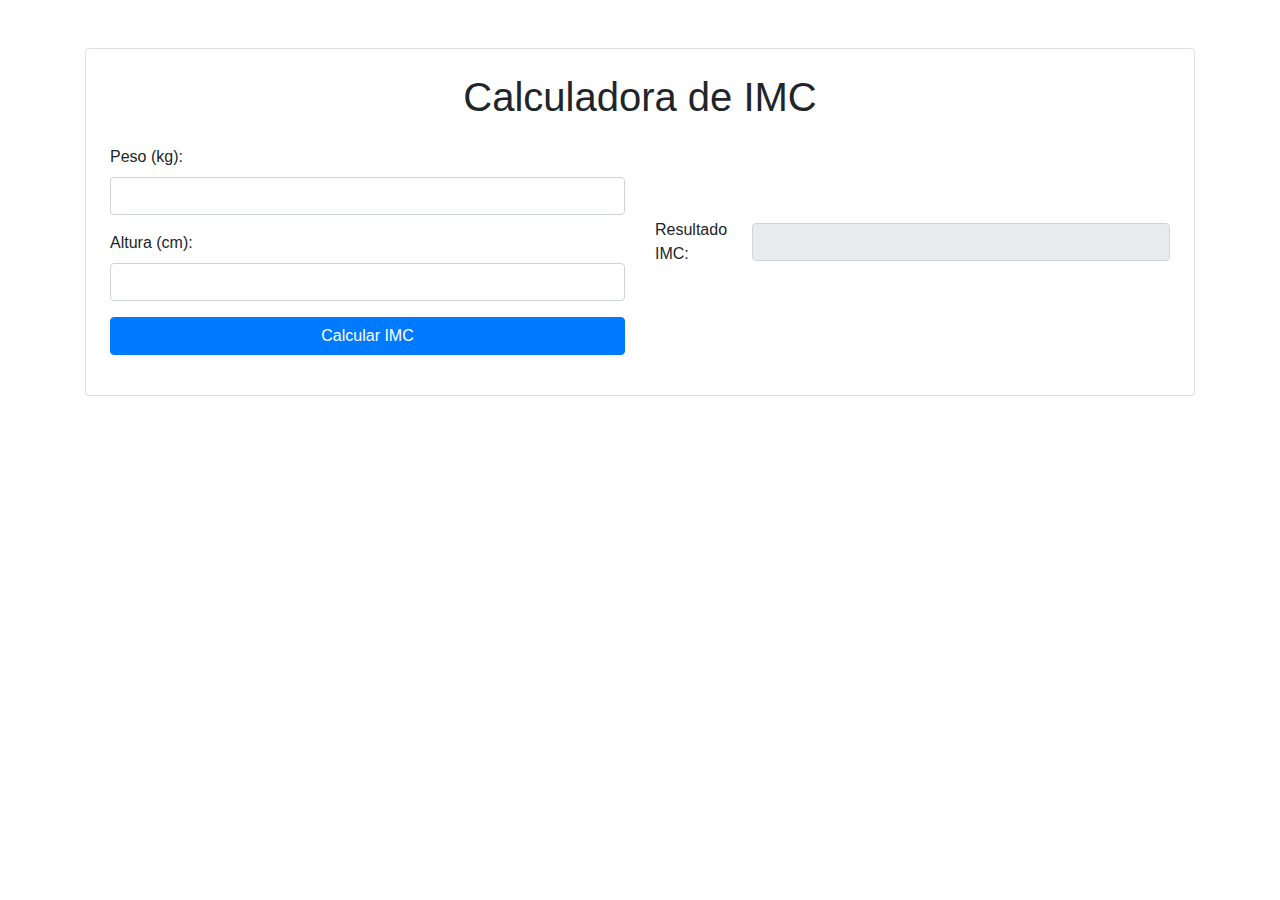
<file: index.html>
<!DOCTYPE html>
<html lang="es">
  <head>
    <meta charset="UTF-8" />
    <meta name="viewport" content="width=device-width, initial-scale=1.0" />
    <title>Calculadora de IMC</title>
    <link
      rel="stylesheet"
      href="https://stackpath.bootstrapcdn.com/bootstrap/4.5.2/css/bootstrap.min.css"
    />
  </head>
  <body>
    <div class="container mt-5">
      <div class="card p-4">
        <h1 class="mb-4 text-center">Calculadora de IMC</h1>
        <form id="imcForm" class="row">
          <div class="col-md-6 mb-3">
            <div class="form-group">
              <label for="peso" class="mr-2">Peso (kg):</label>
              <input type="number" id="peso" class="form-control" required />
            </div>
            <div class="form-group">
              <label for="altura">Altura (cm):</label>
              <input type="number" id="altura" class="form-control" required />
            </div>
            <button type="submit" class="btn btn-primary btn-block">
              Calcular IMC
            </button>
          </div>
          <div class="col-md-6 d-flex align-items-center mb-3">
            <div class="form-group d-flex align-items-center w-100">
              <label for="resultadoIMC" class="mr-2 mb-0">Resultado IMC:</label>
              <input
                type="text"
                id="resultadoIMC"
                class="form-control"
                readonly
              />
            </div>
          </div>
        </form>
      </div>
    </div>

    <script src="./js/main.js"></script>
    <script src="https://stackpath.bootstrapcdn.com/bootstrap/4.5.2/js/bootstrap.min.js"></script>
  </body>
</html>
</file>
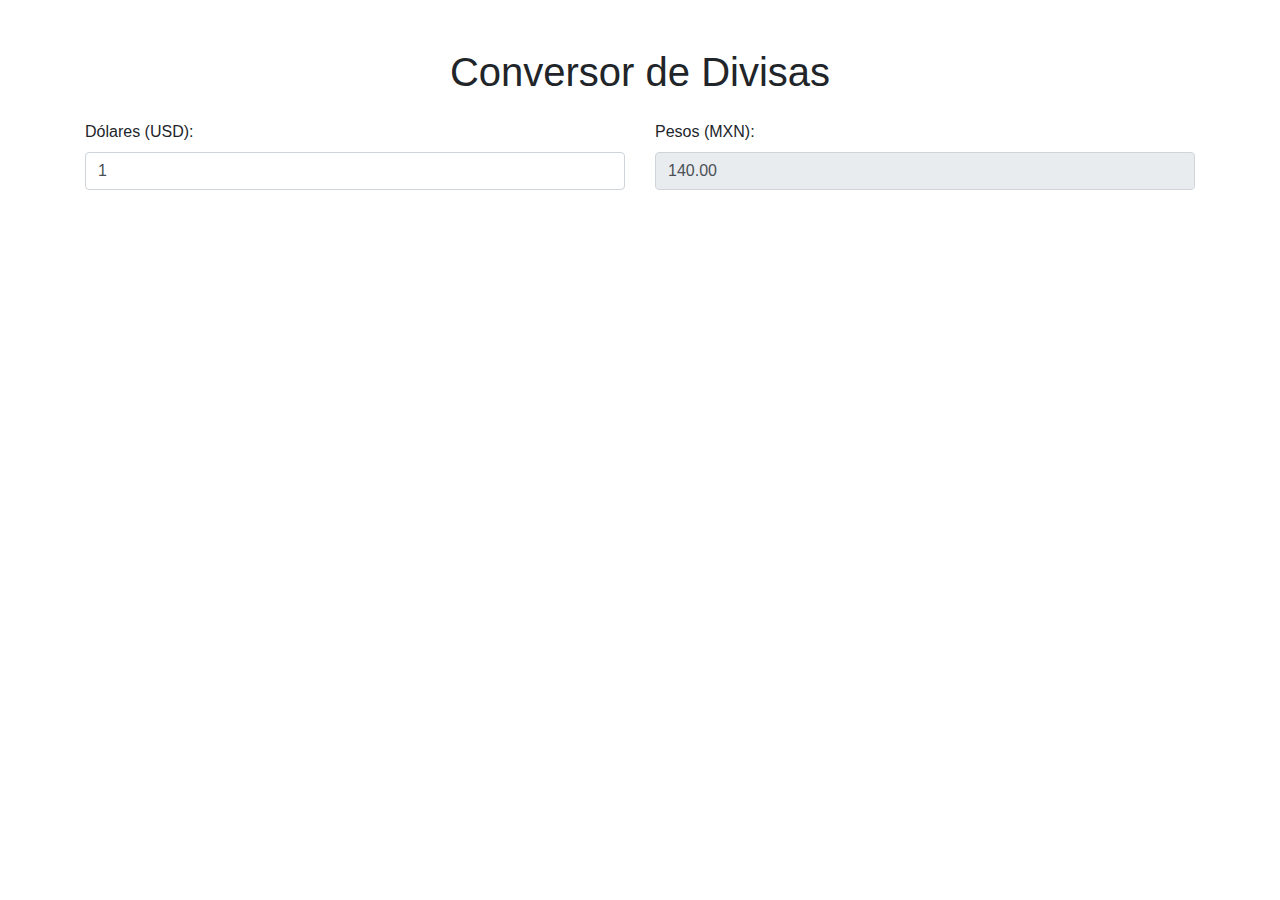
<file: conversion.html>
<!DOCTYPE html>
<html lang="es">
  <head>
    <meta charset="UTF-8" />
    <meta name="viewport" content="width=device-width, initial-scale=1.0" />
    <title>Conversor de Divisas</title>
    <link
      rel="stylesheet"
      href="https://stackpath.bootstrapcdn.com/bootstrap/4.5.2/css/bootstrap.min.css"
    />
  </head>
  <body>
    <div class="container mt-5">
      <h1 class="text-center mb-4">Conversor de Divisas</h1>
      <div class="row">
        <div class="col-md-6">
          <div class="form-group">
            <label for="usdInput">Dólares (USD):</label>
            <input type="number" id="usdInput" class="form-control" value="1" />
          </div>
        </div>
        <div class="col-md-6">
          <div class="form-group">
            <label for="mxnInput">Pesos (MXN):</label>
            <input type="number" id="mxnInput" class="form-control" readonly />
          </div>
        </div>
      </div>
    </div>

    <script src="./js/conversion.js"></script>
    <script src="https://stackpath.bootstrapcdn.com/bootstrap/4.5.2/js/bootstrap.bundle.min.js"></script>
  </body>
</html>
</file>
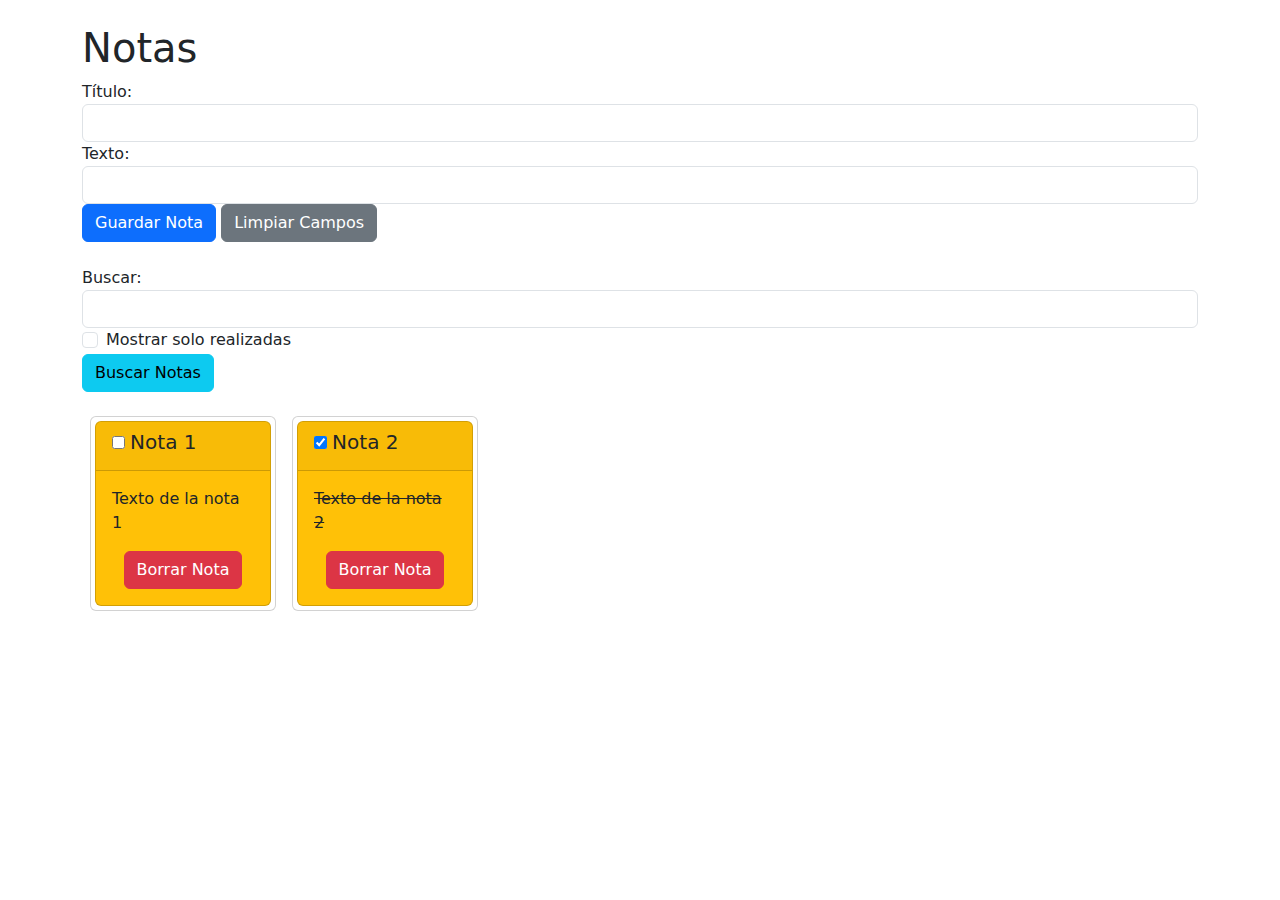
<file: notas.html>
<!DOCTYPE html>
<html lang="es">
  <head>
    <meta charset="UTF-8" />
    <meta name="viewport" content="width=device-width, initial-scale=1.0" />
    <title>Aplicación de Notas</title>
    <link
      href="https://cdn.jsdelivr.net/npm/bootstrap@5.3.3/dist/css/bootstrap.min.css"
      rel="stylesheet"
      integrity="sha384-QWTKZyjpPEjISv5WaRU9OFeRpok6YctnYmDr5pNlyT2bRjXh0JMhjY6hW+ALEwIH"
      crossorigin="anonymous"
    />
  </head>
  <body>
    <div class="container mt-4">
      <h1>Notas</h1>

      <div class="form-group">
        <label for="tituloInput">Título:</label>
        <input type="text" class="form-control" id="tituloInput" />
      </div>

      <div class="form-group">
        <label for="textoInput">Texto:</label>
        <input type="text" class="form-control" id="textoInput" />
      </div>

      <button class="btn btn-primary" id="guardarNotaBtn">Guardar Nota</button>
      <button class="btn btn-secondary" id="limpiarCamposBtn">
        Limpiar Campos
      </button>

      <div class="form-group mt-4">
        <label for="filterText">Buscar:</label>
        <input type="text" class="form-control" id="filterText" />
      </div>

      <div class="form-group form-check">
        <input type="checkbox" class="form-check-input" id="filterCompleted" />
        <label class="form-check-label" for="filterCompleted"
          >Mostrar solo realizadas</label
        >
      </div>

      <button class="btn btn-info" id="buscarNotasBtn">Buscar Notas</button>

      <div id="contenedorNotas" class="mt-4"></div>
    </div>

    <script src="./js/notas.js"></script>
    <script
      src="https://cdn.jsdelivr.net/npm/bootstrap@5.3.3/dist/js/bootstrap.bundle.min.js"
      integrity="sha384-YvpcrYf0tY3lHB60NNkmXc5s9fDVZLESaAA55NDzOxhy9GkcIdslK1eN7N6jIeHz"
      crossorigin="anonymous"
    ></script>
  </body>
</html>
</file>
